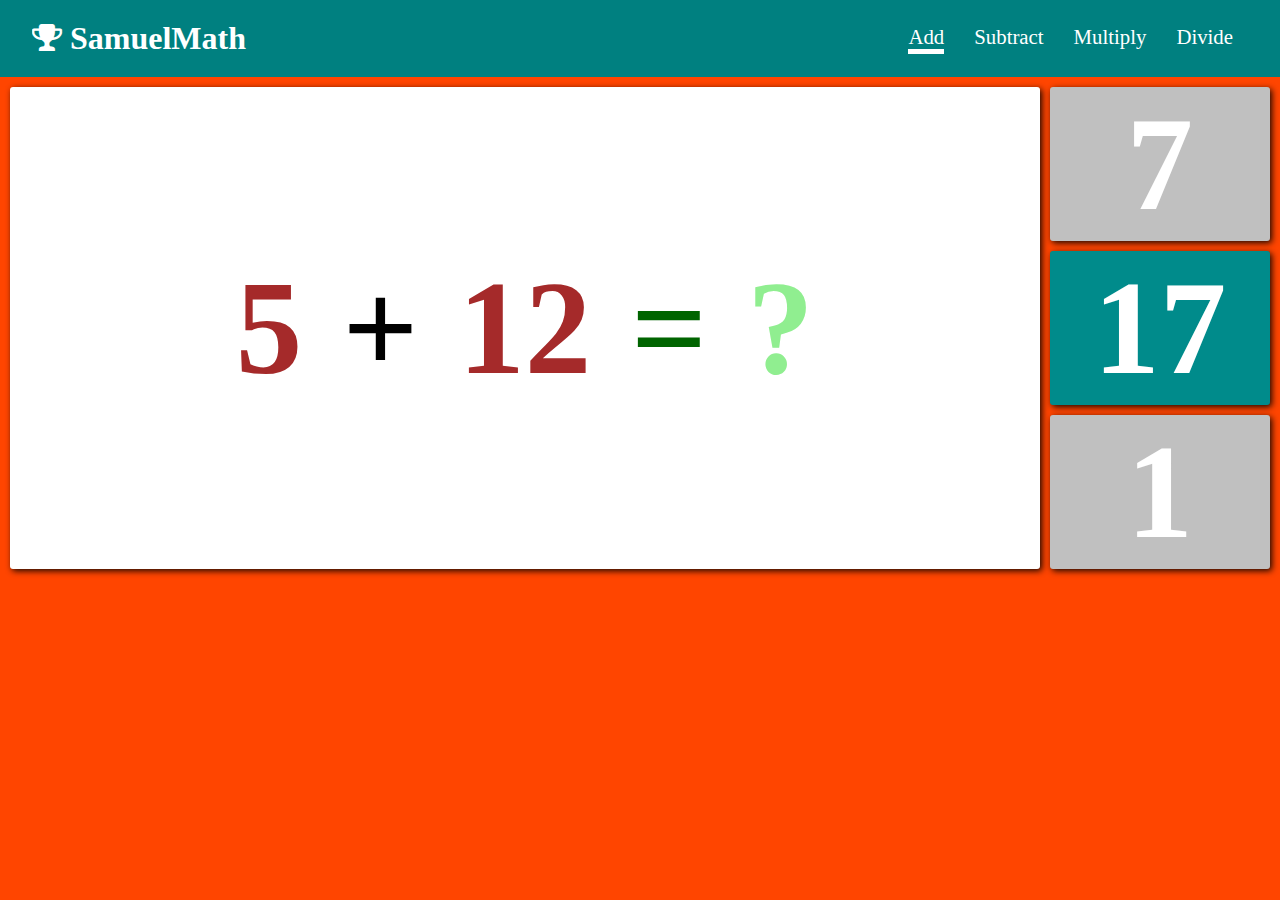
<file: index.html>
<!DOCTYPE html>
<html lang="en">
<head>
  <meta charset="UTF-8">
  <meta name="viewport" content="width=device-width, initial-scale=1.0">
  <link rel="stylesheet" href="https://cdnjs.cloudflare.com/ajax/libs/font-awesome/4.7.0/css/font-awesome.min.css">
  <link rel="stylesheet" href="style.css">
  <title>Add</title>
  
</head>
<body>

  <audio id="myAudio">
    <source src="wrong.mp3" type="audio/mpeg">
  </audio>

  <header>
    <div class="container">
      <div class="nav">
        <h2><span><i class="fa fa-trophy" aria-hidden="true"></i></span>
          SamuelMath
           </h2>
        <nav>
          <ul>
            <li class="current"><a href="index.html">Add</a></li>
            <li><a href="subtract.html">Subtract</a></li>
            <li><a href="multiply.html">Multiply</a></li>
            <li><a href="divide.html">Divide</a></li>
          </ul>
        </nav>
      </div>
    </div>
  </header>
  
  <div class="wrapper">
    <div class="equation">
      <h1 id="num1" style="color:brown"></h1>
      <h1 style="color: black">+</h1>
      <h1 id="num2" style="color: brown">1</h1>
      <h1 style="color: darkgreen">=</h1>
      <h1 style="color: lightgreen">?</h1>
    </div>
    <div class="answer-options">
      <div class="options" style="background-color: silver;">
        <h1 id="option1">1</h1>
      </div>
      <div class="options" style="background-color: darkcyan;">
        <h1 id="option2">2</h1>
      </div>
      <div class="options" style="background-color: silver;">
        <h1 id="option3">3</h1>
      </div>
    </div>
  </div>

  <script src="add.js"></script>
  
</body>
</html>
</file>
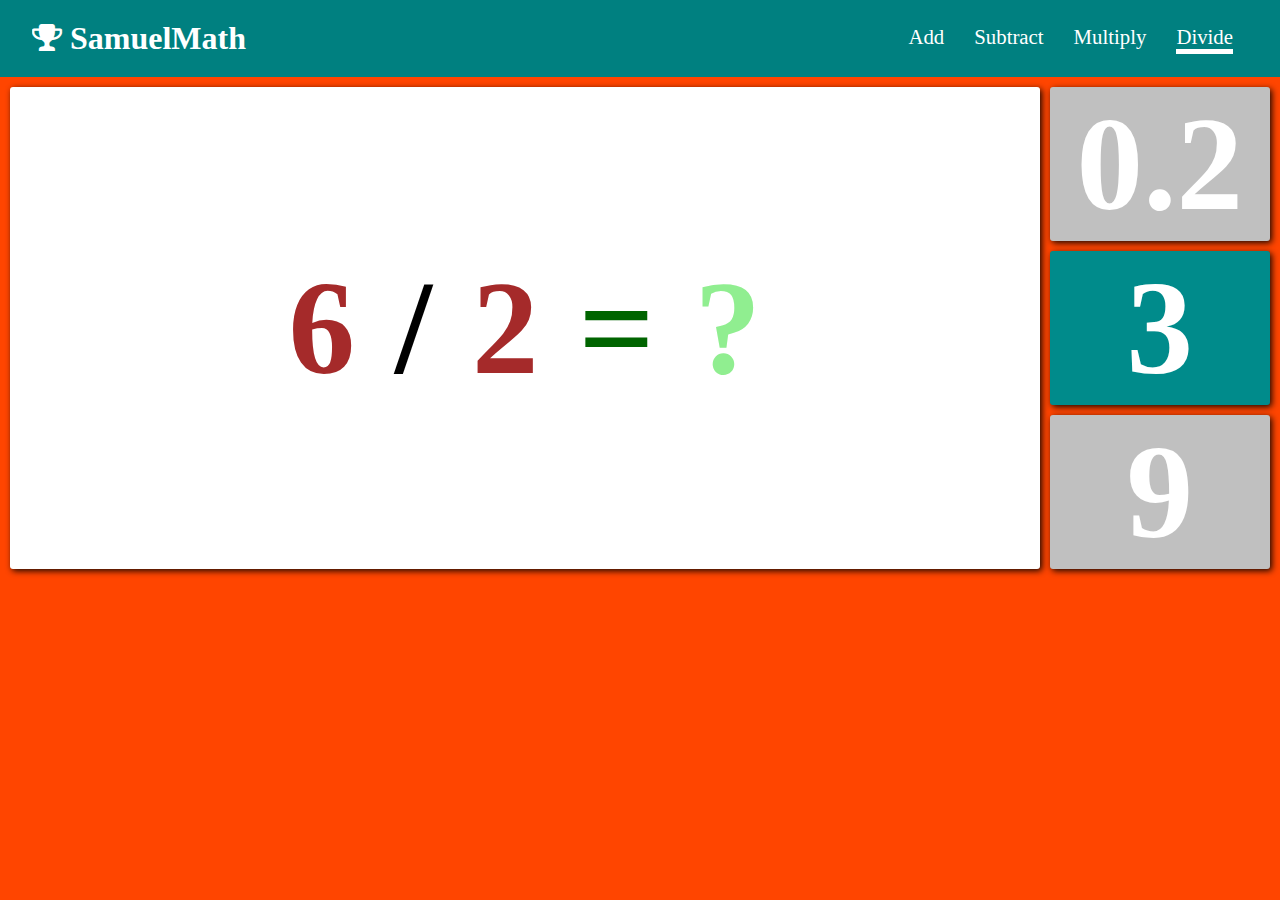
<file: divide.html>
<!DOCTYPE html>
<html lang="en">
<head>
  <meta charset="UTF-8">
  <meta name="viewport" content="width=device-width, initial-scale=1.0">
  <link rel="stylesheet" href="https://cdnjs.cloudflare.com/ajax/libs/font-awesome/4.7.0/css/font-awesome.min.css">
  <link rel="stylesheet" href="style.css">
  <title>Add</title>
  
</head>
<body>

  <audio id="myAudio">
    <source src="wrong.mp3" type="audio/mpeg">
  </audio>

  <header>
    <div class="container">
      <div class="nav">
        <h2><span><i class="fa fa-trophy" aria-hidden="true"></i></span>
          SamuelMath
           </h2>
        <nav>
          <ul>
            <li ><a href="index.html">Add</a></li>
            <li><a href="subtract.html">Subtract</a></li>
            <li><a href="multiply.html">Multiply</a></li>
            <li class="current"><a href="divide.html">Divide</a></li>
          </ul>
        </nav>
      </div>
    </div>
  </header>
  
  <div class="wrapper">
    <div class="equation">
      <h1 id="num1" style="color:brown"></h1>
      <h1 style="color: black">/</h1>
      <h1 id="num2" style="color: brown">1</h1>
      <h1 style="color: darkgreen">=</h1>
      <h1 style="color: lightgreen">?</h1>
    </div>
    <div class="answer-options">
      <div class="options" style="background-color: silver;">
        <h1 id="option1">1</h1>
      </div>
      <div class="options" style="background-color: darkcyan;">
        <h1 id="option2">2</h1>
      </div>
      <div class="options" style="background-color: silver;">
        <h1 id="option3">3</h1>
      </div>
    </div>
  </div>

  <script src="divide.js"></script>
  
</body>
</html>
</file>
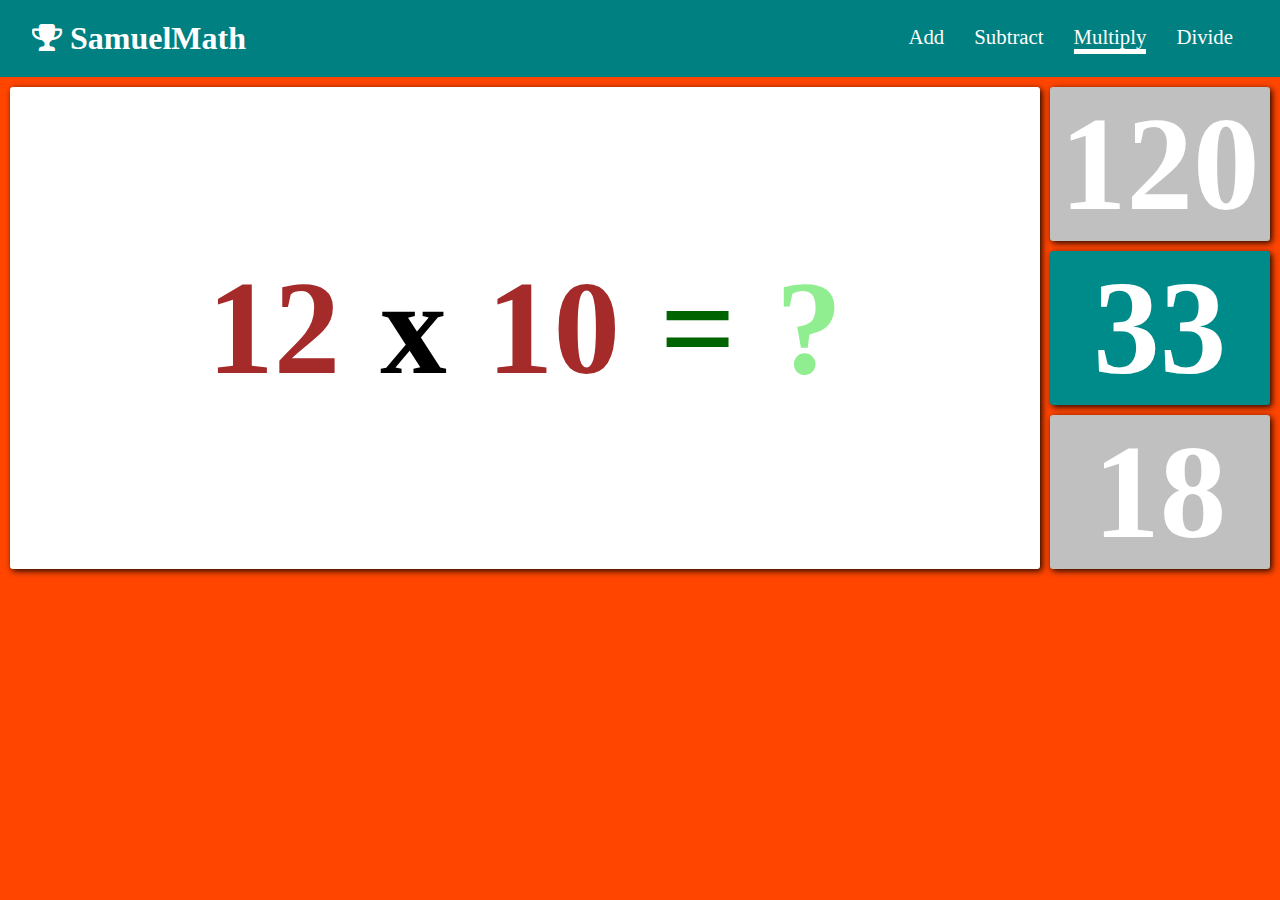
<file: multiply.html>
<!DOCTYPE html>
<html lang="en">
<head>
  <meta charset="UTF-8">
  <meta name="viewport" content="width=device-width, initial-scale=1.0">
  <link rel="stylesheet" href="https://cdnjs.cloudflare.com/ajax/libs/font-awesome/4.7.0/css/font-awesome.min.css">
  <link rel="stylesheet" href="style.css">
  <title>Add</title>
  
</head>
<body>

  <audio id="myAudio">
    <source src="wrong.mp3" type="audio/mpeg">
  </audio>

  <header>
    <div class="container">
      <div class="nav">
        <h2><span><i class="fa fa-trophy" aria-hidden="true"></i></span>
          SamuelMath
           </h2>
        <nav>
          <ul>
            <li ><a href="index.html">Add</a></li>
            <li><a href="subtract.html">Subtract</a></li>
            <li class="current"><a href="multiply.html">Multiply</a></li>
            <li><a href="divide.html">Divide</a></li>
          </ul>
        </nav>
      </div>
    </div>
  </header>
  
  <div class="wrapper">
    <div class="equation">
      <h1 id="num1" style="color:brown"></h1>
      <h1 style="color: black">x</h1>
      <h1 id="num2" style="color: brown">1</h1>
      <h1 style="color: darkgreen">=</h1>
      <h1 style="color: lightgreen">?</h1>
    </div>
    <div class="answer-options">
      <div class="options" style="background-color: silver;">
        <h1 id="option1">1</h1>
      </div>
      <div class="options" style="background-color: darkcyan;">
        <h1 id="option2">2</h1>
      </div>
      <div class="options" style="background-color: silver;">
        <h1 id="option3">3</h1>
      </div>
    </div>
  </div>

  <script src="multiply.js"></script>
  
</body>
</html>
</file>
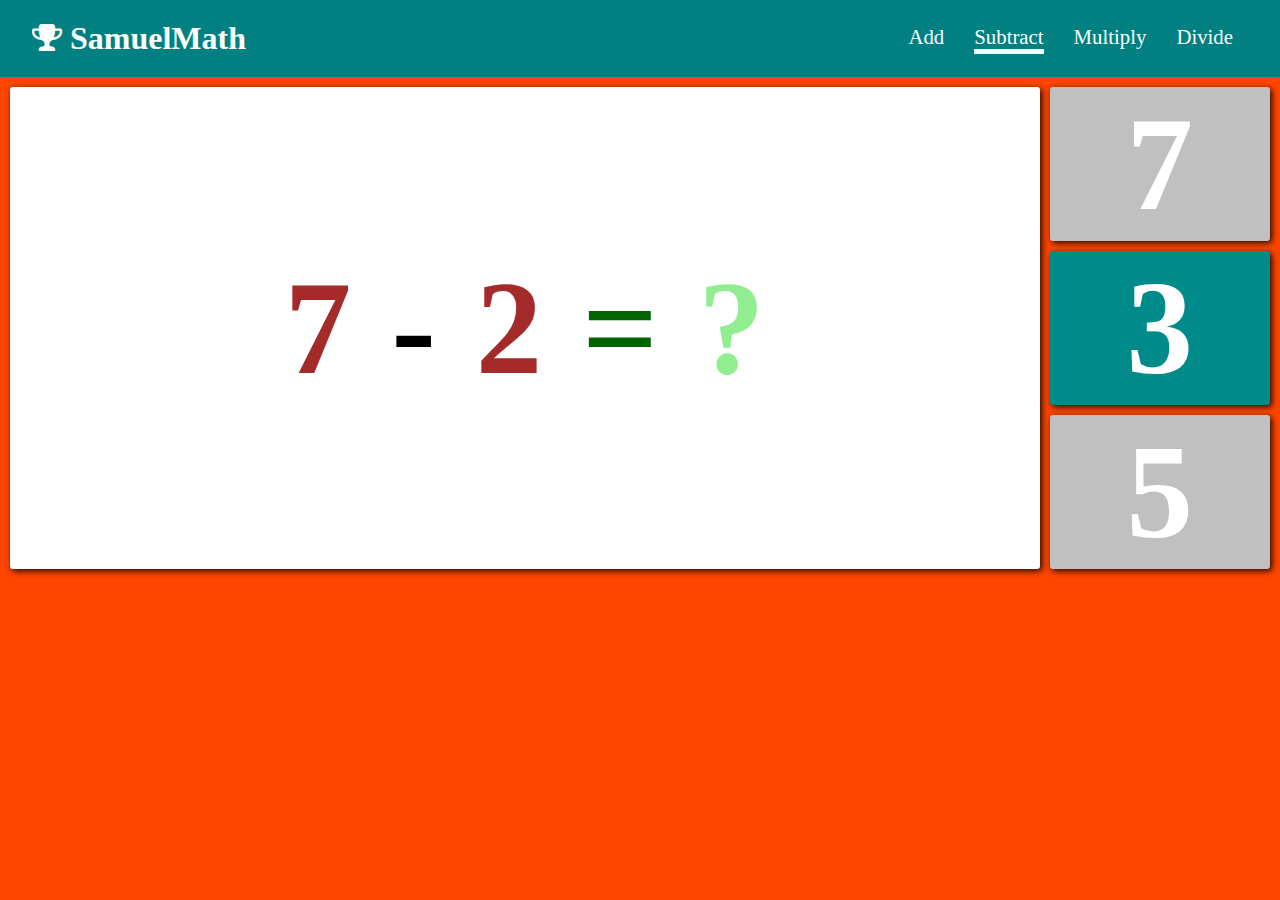
<file: subtract.html>
<!DOCTYPE html>
<html lang="en">
<head>
  <meta charset="UTF-8">
  <meta name="viewport" content="width=device-width, initial-scale=1.0">
  <link rel="stylesheet" href="https://cdnjs.cloudflare.com/ajax/libs/font-awesome/4.7.0/css/font-awesome.min.css">
  <link rel="stylesheet" href="style.css">
  <title>Subtract</title>
  
</head>
<body>

  <audio id="myAudio">
    <source src="wrong.mp3" type="audio/mpeg">
  </audio>

  <header>
    <div class="container">
      <div class="nav">
        <h2><span><i class="fa fa-trophy" aria-hidden="true"></i></span>
          SamuelMath
           </h2>
        <nav>
          <ul>
            <li ><a href="index.html">Add</a></li>
            <li class="current" ><a href="subtract.html">Subtract</a></li>
            <li><a href="multiply.html">Multiply</a></li>
            <li><a href="divide.html">Divide</a></li>
          </ul>
        </nav>
      </div>
    </div>
  </header>
  
  <div class="wrapper">
    <div class="equation">
      <h1 id="num1" style="color:brown"></h1>
      <h1 style="color: black">-</h1>
      <h1 id="num2" style="color: brown">1</h1>
      <h1 style="color: darkgreen">=</h1>
      <h1 style="color: lightgreen">?</h1>
    </div>
    <div class="answer-options">
      <div class="options" style="background-color: silver;">
        <h1 id="option1">1</h1>
      </div>
      <div class="options" style="background-color: darkcyan;">
        <h1 id="option2">2</h1>
      </div>
      <div class="options" style="background-color: silver;">
        <h1 id="option3">3</h1>
      </div>
    </div>
  </div>

  <script src="subtract.js"></script>
  
</body>
</html>
</file>
<file: style.css>
@import url('https://fonts.googleapis.com/css2?family=Luckiest+Guy&display=swap');
*{
  padding: 0;
  margin: 0;
}

body{
  font-family: cursive;
  background-color: orangered;
}

header{
  background: 	teal;
}

.container{
  width: 95%;
  margin: auto;
}

.nav{
  overflow: hidden;
  background:	teal;
  color: #fff;
  padding: 20px 0;
}

.nav h2{
  font-size: 2rem;
  float: left;
}

nav{
  float: right;
}

nav ul{
  list-style-type: none;
}

nav li{
  font-size: 1.3rem;
  margin-top: 5px;
  float: left;
  padding: 0 15px;
}

nav a{
  text-decoration: none;
  color: #fff;
}

.current a::after{
  content: '-';
  font-size: 4px;
  background-color: white;
  display: block;
}

.wrapper{
  display: grid;
  grid-template-columns: 82% 18%;
}

.equation{
  display: flex;
  justify-content: center;
  align-items: center;
  box-shadow: 2px 2px 6px 0px rgba(0, 0, 0, 0.9);
  font-size: 5.2vw;
  background: #fff;
  border-radius: 3px;
  text-align: center;
  margin: 10px 10px 0px 10px;
  background-image: url("");
}

.equation h1{
  display: inline;
  padding: 20px;
}

.answer-options{
  font-size: 5.2vw;
  margin-right: 10px;
}

.options{
  display: flex;
  justify-content: center;
  align-items: center;
  cursor: pointer;
  border-radius: 3px;
  margin-top: 10px;
  color: #fff;
  transition: 2s;
  box-shadow: 2px 2px 6px 0px rgba(0, 0, 0, 0.9);
}

@media(max-width:768px){
  .nav h2{
    font-size: 1.5rem;
    float: none;
    text-align: center;
  }

  nav{
    float: none;
    display: flex;
    justify-content: center;
  }

  nav li{
    font-size: 1rem;
  }
}

@media(max-width:480px){
  .nav h2{
    float: none;
    text-align: center;
  }

  .equation h1{
    display: inline;
    padding: 10px;
  } 

  nav li{
    font-size: .8rem;
  }

}
</file>
